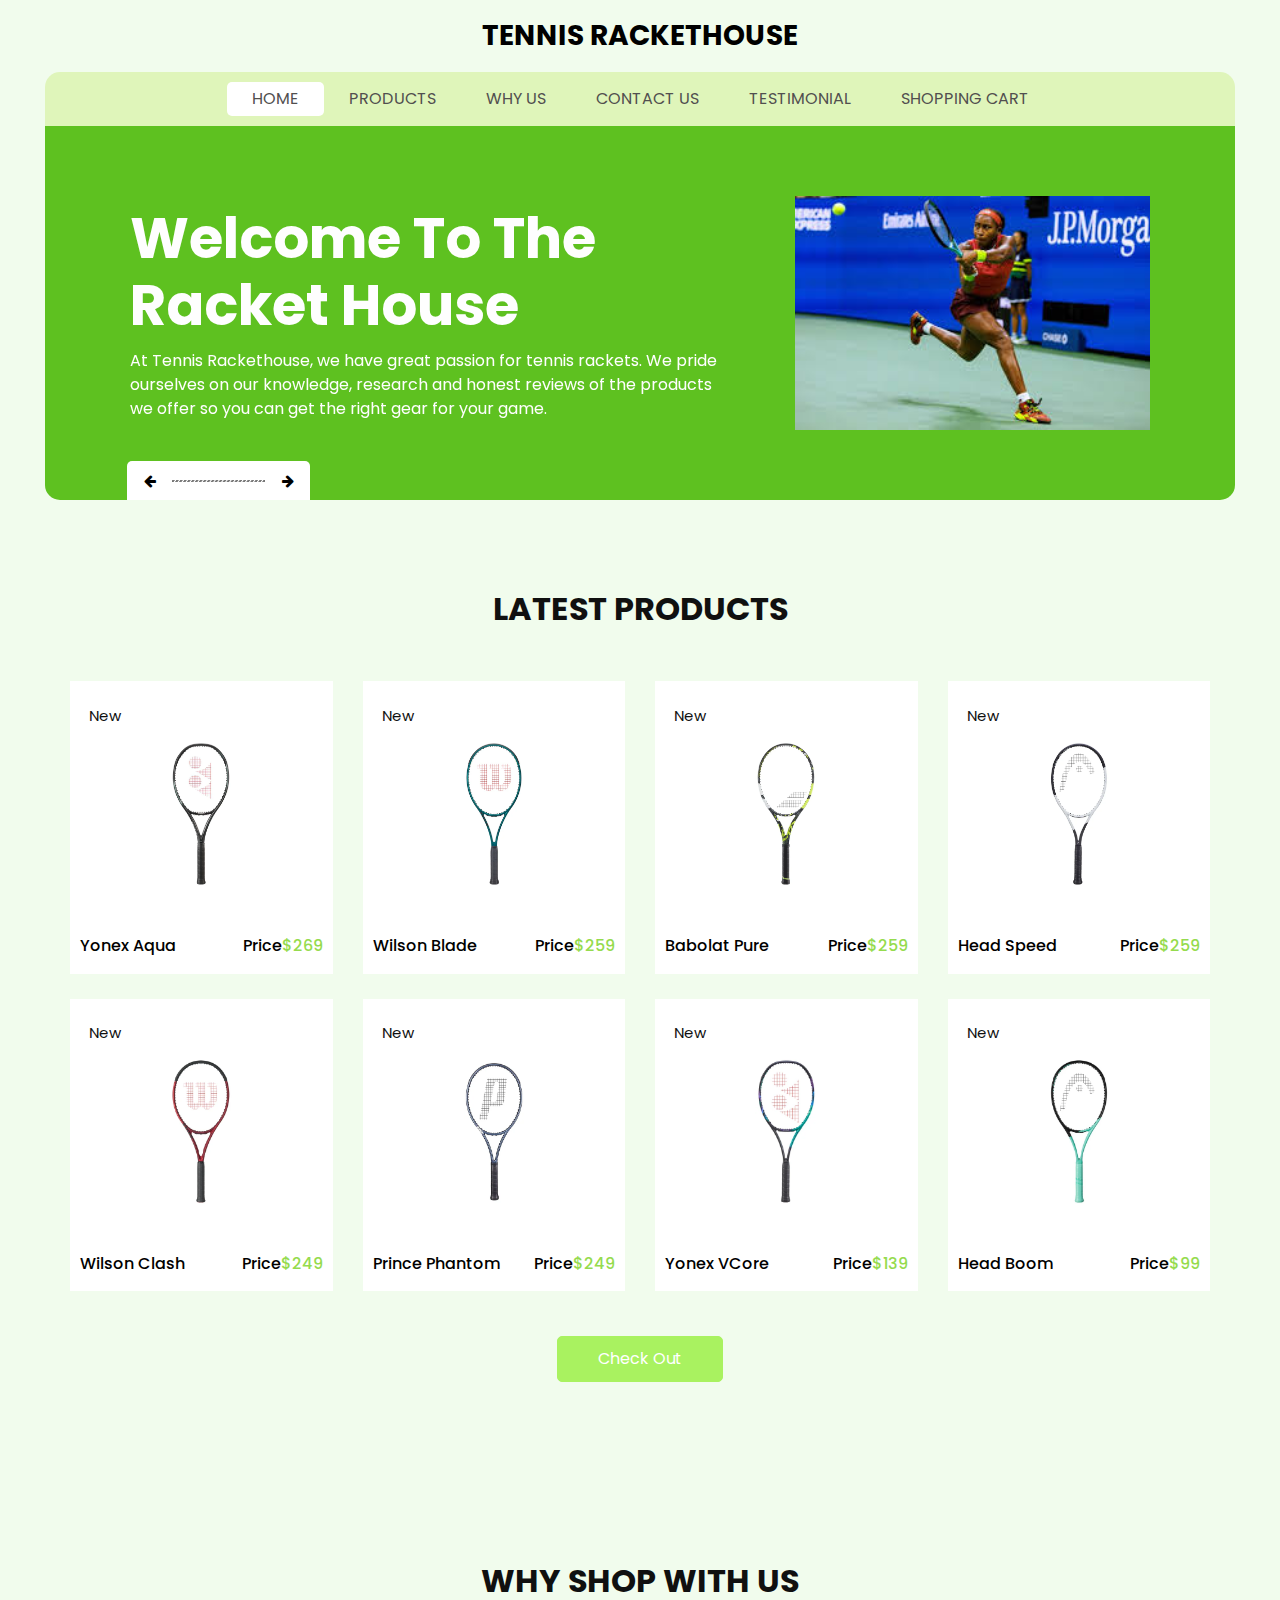
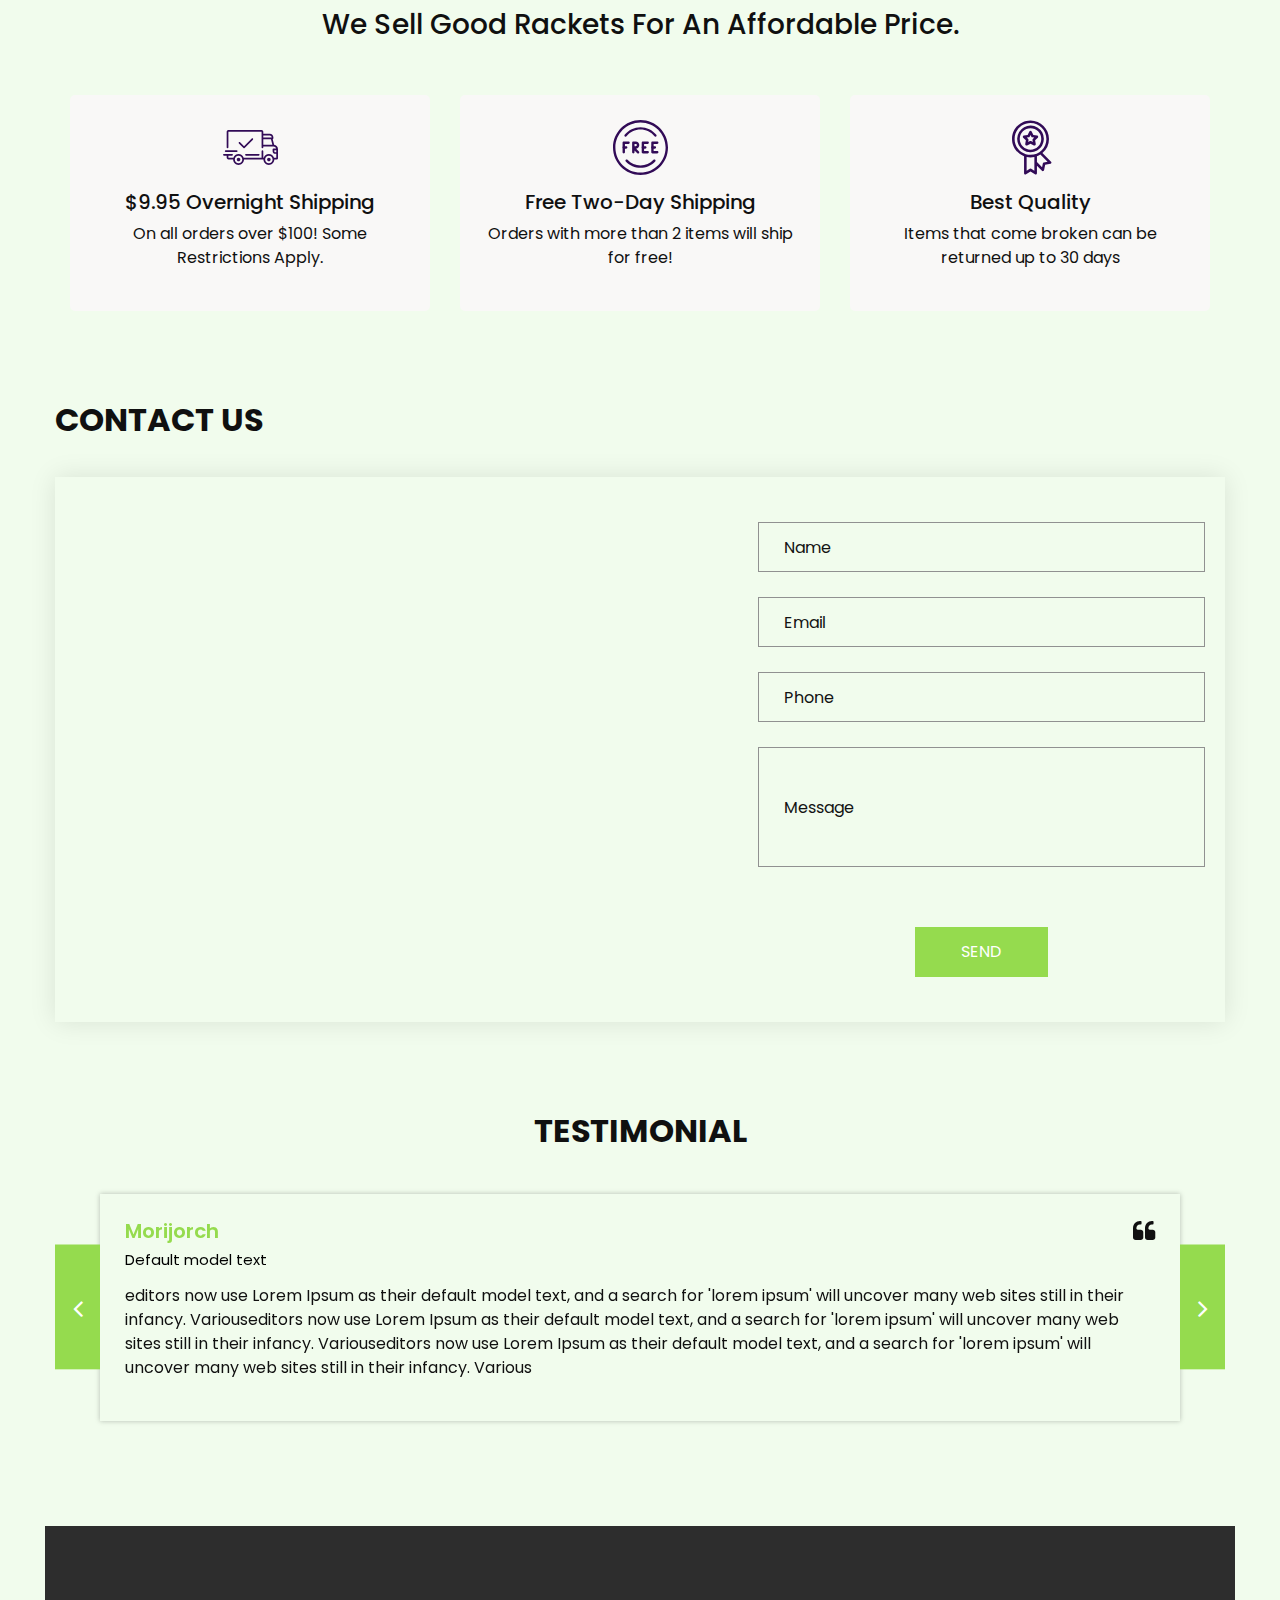
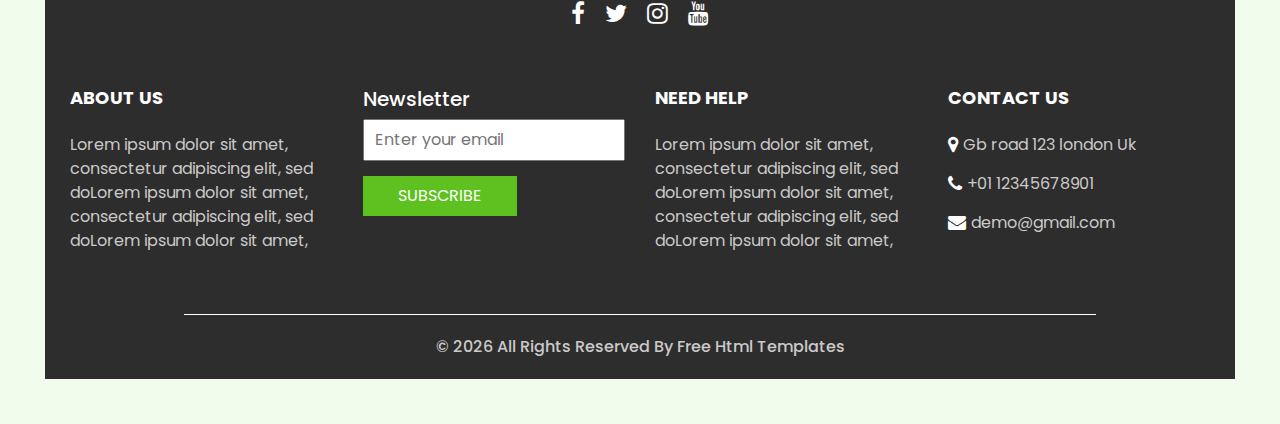
<file: index.html>
<!DOCTYPE html>
<html>

<head>
  <!-- Basic -->
  <meta charset="utf-8" />
  <meta http-equiv="X-UA-Compatible" content="IE=edge" />
  <!-- Mobile Metas -->
  <meta name="viewport" content="width=device-width, initial-scale=1, shrink-to-fit=no" />
  <!-- Site Metas -->
  <meta name="keywords" content="" />
  <meta name="description" content="" />
  <meta name="author" content="" />
  <link rel="shortcut icon" href="images/logo.jpg" type="image/x-icon">

  <title>
    Tennis RacketHouse
  </title>

  <!-- slider stylesheet -->
  <link rel="stylesheet" type="text/css" href="https://cdnjs.cloudflare.com/ajax/libs/OwlCarousel2/2.3.4/assets/owl.carousel.min.css" />

  <!-- bootstrap core css -->
  <link rel="stylesheet" type="text/css" href="css/bootstrap.css" />

  <!-- Custom styles for this template -->
  <link href="css/style.css" rel="stylesheet" />
  <!-- responsive style -->
  <link href="css/responsive.css" rel="stylesheet" />
</head>

<body>
  <div class="hero_area">
    <!-- header section strats -->
    <header class="header_section">
      <nav class="navbar navbar-expand-lg custom_nav-container ">
        <a class="navbar-brand" href="index.html">
          <span>
            Tennis RacketHouse
          </span>
        </a>
        <button class="navbar-toggler" type="button" data-toggle="collapse" data-target="#navbarSupportedContent" aria-controls="navbarSupportedContent" aria-expanded="false" aria-label="Toggle navigation">
          <span class=""></span>
        </button>

        <div class="collapse navbar-collapse" id="navbarSupportedContent">
          <ul class="navbar-nav  ">
            <li class="nav-item active">
              <a class="nav-link" href="index.html">Home <span class="sr-only">(current)</span></a>
            </li>
            <li class="nav-item">
              <a class="nav-link" href="#shopSection">
                Products
              </a>
            </li>
            <li class="nav-item">
              <a class="nav-link" href="#whySection">
                Why Us
              </a>
            </li>
            <li class="nav-item">
              <a class="nav-link" href="#contactSection">Contact Us</a>
            </li>
            <li class="nav-item">
              <a class="nav-link" href="#testimonialSection">
                Testimonial
              </a>
            </li>
            <li class="nav-item">
              <a class="nav-link" href="shoppingCart.html">Shopping Cart</a>
            </li>
          </ul>
        </div>
      </nav>
    </header>
    <!-- end header section -->
    <!-- slider section -->

    <section class="slider_section">
      <div class="slider_container">
        <div id="carouselExampleIndicators" class="carousel slide" data-ride="carousel">
          <div class="carousel-inner">
            <div class="carousel-item active">
              <div class="container-fluid">
                <div class="row">
                  <div class="col-md-7">
                    <div class="detail-box">
                      <h1>
                        Welcome To The <br>
                        Racket House
                      </h1>
                      <p>
                        At Tennis Rackethouse, we have great passion for tennis rackets. We pride ourselves on our knowledge, research and honest reviews of the products we offer so you can get the right gear for your game.
                      </p>
                    </div>
                  </div>
                  <div class="col-md-5 ">
                    <div class="img-box">
                      <img src="images/tennisPlayer1.jpg" alt="" />
                    </div>
                  </div>
                </div>
              </div>
            </div>
            <div class="carousel-item ">
              <div class="container-fluid">
                <div class="row">
                  <div class="col-md-7">
                    <div class="detail-box">
                      <h1>
                        Welcome To The <br>
                        Racket House
                      </h1>
                      <p>
                        At Tennis Warehouse, we've always had a passion for tennis gear. We pride ourselves on our knowledge, research and honest reviews of the products we offer so you can get the right gear for your game.
                      </p>
                    </div>
                  </div>
                  <div class="col-md-5 ">
                    <div class="img-box">
                      <img src="images/tennisPlayer2.jpg" alt="" width="400"/>
                    </div>
                  </div>
                </div>
              </div>
            </div>
            <div class="carousel-item ">
              <div class="container-fluid">
                <div class="row">
                  <div class="col-md-7">
                    <div class="detail-box">
                      <h1>
                        Welcome To The <br>
                        Racket House
                      </h1>
                      <p>
                        At Tennis Warehouse, we've always had a passion for tennis gear. We pride ourselves on our knowledge, research and honest reviews of the products we offer so you can get the right gear for your game.
                      </p>
                    </div>
                  </div>
                  <div class="col-md-5 ">
                    <div class="img-box">
                      <img src="images/tennisPlayer3.jpg" alt="" />
                    </div>
                  </div>
                </div>
              </div>
            </div>
          </div>
          <div class="carousel_btn-box">
            <a class="carousel-control-prev" href="#carouselExampleIndicators" role="button" data-slide="prev">
              <i class="fa fa-arrow-left" aria-hidden="true"></i>
              <span class="sr-only">Previous</span>
            </a>
            <img src="images/line.png" alt="" />
            <a class="carousel-control-next" href="#carouselExampleIndicators" role="button" data-slide="next">
              <i class="fa fa-arrow-right" aria-hidden="true"></i>
              <span class="sr-only">Next</span>
            </a>
          </div>
        </div>
      </div>
    </section>

    <!-- end slider section -->
  </div>
  <!-- end hero area -->

  <!-- shop section -->
  <section class="shop_section layout_padding" id="shopSection">
    <div class="container">
      <div class="heading_container heading_center">
        <h2>
          Latest Products
        </h2>
      </div>
      <div class="row" id="productContainer">
        <!-- Product items will be dynamically added here -->
      </div>
      <div class="btn-box">
        <a href="shoppingCart.html">
          Check Out
        </a>
      </div>
    </div>
  </section>


  <!-- end shop section -->

  <!-- saving section -->


  <!-- end saving section -->

  <!-- why section -->

  <section class="why_section layout_padding" id="whySection">
    <div class="container">
      <div class="heading_container heading_center">
        <h2>
          Why Shop With Us
        </h2>
        <h3>
          We Sell Good Rackets For An Affordable Price.
        </h3>
      </div>
      <div class="row">
        <div class="col-md-4">
          <div class="box ">
            <div class="img-box">
              <svg version="1.1" id="Layer_1" xmlns="http://www.w3.org/2000/svg" xmlns:xlink="http://www.w3.org/1999/xlink" x="0px" y="0px" viewBox="0 0 512 512" style="enable-background:new 0 0 512 512;" xml:space="preserve">
                <g>
                  <g>
                    <path d="M476.158,231.363l-13.259-53.035c3.625-0.77,6.345-3.986,6.345-7.839v-8.551c0-18.566-15.105-33.67-33.67-33.67h-60.392
                 V110.63c0-9.136-7.432-16.568-16.568-16.568H50.772c-9.136,0-16.568,7.432-16.568,16.568V256c0,4.427,3.589,8.017,8.017,8.017
                 c4.427,0,8.017-3.589,8.017-8.017V110.63c0-0.295,0.239-0.534,0.534-0.534h307.841c0.295,0,0.534,0.239,0.534,0.534v145.372
                 c0,4.427,3.589,8.017,8.017,8.017c4.427,0,8.017-3.589,8.017-8.017v-9.088h94.569c0.008,0,0.014,0.002,0.021,0.002
                 c0.008,0,0.015-0.001,0.022-0.001c11.637,0.008,21.518,7.646,24.912,18.171h-24.928c-4.427,0-8.017,3.589-8.017,8.017v17.102
                 c0,13.851,11.268,25.119,25.119,25.119h9.086v35.273h-20.962c-6.886-19.883-25.787-34.205-47.982-34.205
                 s-41.097,14.322-47.982,34.205h-3.86v-60.393c0-4.427-3.589-8.017-8.017-8.017c-4.427,0-8.017,3.589-8.017,8.017v60.391H192.817
                 c-6.886-19.883-25.787-34.205-47.982-34.205s-41.097,14.322-47.982,34.205H50.772c-0.295,0-0.534-0.239-0.534-0.534v-17.637
                 h34.739c4.427,0,8.017-3.589,8.017-8.017s-3.589-8.017-8.017-8.017H8.017c-4.427,0-8.017,3.589-8.017,8.017
                 s3.589,8.017,8.017,8.017h26.188v17.637c0,9.136,7.432,16.568,16.568,16.568h43.304c-0.002,0.178-0.014,0.355-0.014,0.534
                 c0,27.996,22.777,50.772,50.772,50.772s50.772-22.776,50.772-50.772c0-0.18-0.012-0.356-0.014-0.534h180.67
                 c-0.002,0.178-0.014,0.355-0.014,0.534c0,27.996,22.777,50.772,50.772,50.772c27.995,0,50.772-22.776,50.772-50.772
                 c0-0.18-0.012-0.356-0.014-0.534h26.203c4.427,0,8.017-3.589,8.017-8.017v-85.511C512,251.989,496.423,234.448,476.158,231.363z
                  M375.182,144.301h60.392c9.725,0,17.637,7.912,17.637,17.637v0.534h-78.029V144.301z M375.182,230.881v-52.376h71.235
                 l13.094,52.376H375.182z M144.835,401.904c-19.155,0-34.739-15.583-34.739-34.739s15.584-34.739,34.739-34.739
                 c19.155,0,34.739,15.583,34.739,34.739S163.99,401.904,144.835,401.904z M427.023,401.904c-19.155,0-34.739-15.583-34.739-34.739
                 s15.584-34.739,34.739-34.739c19.155,0,34.739,15.583,34.739,34.739S446.178,401.904,427.023,401.904z M495.967,299.29h-9.086
                 c-5.01,0-9.086-4.076-9.086-9.086v-9.086h18.171V299.29z" />
                  </g>
                </g>
                <g>
                  <g>
                    <path d="M144.835,350.597c-9.136,0-16.568,7.432-16.568,16.568c0,9.136,7.432,16.568,16.568,16.568
                 c9.136,0,16.568-7.432,16.568-16.568C161.403,358.029,153.971,350.597,144.835,350.597z" />
                  </g>
                </g>
                <g>
                  <g>
                    <path d="M427.023,350.597c-9.136,0-16.568,7.432-16.568,16.568c0,9.136,7.432,16.568,16.568,16.568
                 c9.136,0,16.568-7.432,16.568-16.568C443.591,358.029,436.159,350.597,427.023,350.597z" />
                  </g>
                </g>
                <g>
                  <g>
                    <path d="M332.96,316.393H213.244c-4.427,0-8.017,3.589-8.017,8.017s3.589,8.017,8.017,8.017H332.96
                 c4.427,0,8.017-3.589,8.017-8.017S337.388,316.393,332.96,316.393z" />
                  </g>
                </g>
                <g>
                  <g>
                    <path d="M127.733,282.188H25.119c-4.427,0-8.017,3.589-8.017,8.017s3.589,8.017,8.017,8.017h102.614
                 c4.427,0,8.017-3.589,8.017-8.017S132.16,282.188,127.733,282.188z" />
                  </g>
                </g>
                <g>
                  <g>
                    <path d="M278.771,173.37c-3.13-3.13-8.207-3.13-11.337,0.001l-71.292,71.291l-37.087-37.087c-3.131-3.131-8.207-3.131-11.337,0
                 c-3.131,3.131-3.131,8.206,0,11.337l42.756,42.756c1.565,1.566,3.617,2.348,5.668,2.348s4.104-0.782,5.668-2.348l76.96-76.96
                 C281.901,181.576,281.901,176.501,278.771,173.37z" />
                  </g>
                </g>
                <g>
                </g>
                <g>
                </g>
                <g>
                </g>
                <g>
                </g>
                <g>
                </g>
                <g>
                </g>
                <g>
                </g>
                <g>
                </g>
                <g>
                </g>
                <g>
                </g>
                <g>
                </g>
                <g>
                </g>
                <g>
                </g>
                <g>
                </g>
                <g>
                </g>
              </svg>
            </div>
            <div class="detail-box">
              <h5>
                $9.95 Overnight Shipping
              </h5>
              <p>
                On all orders over $100! Some Restrictions Apply.
              </p>
            </div>
          </div>
        </div>
        <div class="col-md-4">
          <div class="box ">
            <div class="img-box">
              <svg version="1.1" id="Capa_1" xmlns="http://www.w3.org/2000/svg" xmlns:xlink="http://www.w3.org/1999/xlink" x="0px" y="0px" viewBox="0 0 490.667 490.667" style="enable-background:new 0 0 490.667 490.667;" xml:space="preserve">
                <g>
                  <g>
                    <path d="M138.667,192H96c-5.888,0-10.667,4.779-10.667,10.667V288c0,5.888,4.779,10.667,10.667,10.667s10.667-4.779,10.667-10.667
                 v-74.667h32c5.888,0,10.667-4.779,10.667-10.667S144.555,192,138.667,192z" />
                  </g>
                </g>
                <g>
                  <g>
                    <path d="M117.333,234.667H96c-5.888,0-10.667,4.779-10.667,10.667S90.112,256,96,256h21.333c5.888,0,10.667-4.779,10.667-10.667
                 S123.221,234.667,117.333,234.667z" />
                  </g>
                </g>
                <g>
                  <g>
                    <path d="M245.333,0C110.059,0,0,110.059,0,245.333s110.059,245.333,245.333,245.333s245.333-110.059,245.333-245.333
                 S380.608,0,245.333,0z M245.333,469.333c-123.52,0-224-100.48-224-224s100.48-224,224-224s224,100.48,224,224
                 S368.853,469.333,245.333,469.333z" />
                  </g>
                </g>
                <g>
                  <g>
                    <path d="M386.752,131.989C352.085,88.789,300.544,64,245.333,64s-106.752,24.789-141.419,67.989
                 c-3.691,4.587-2.965,11.307,1.643,14.997c4.587,3.691,11.307,2.965,14.976-1.643c30.613-38.144,76.096-60.011,124.8-60.011
                 s94.187,21.867,124.779,60.011c2.112,2.624,5.205,3.989,8.32,3.989c2.368,0,4.715-0.768,6.677-2.347
                 C389.717,143.296,390.443,136.576,386.752,131.989z" />
                  </g>
                </g>
                <g>
                  <g>
                    <path d="M376.405,354.923c-4.224-4.032-11.008-3.861-15.061,0.405c-30.613,32.235-71.808,50.005-116.011,50.005
                 s-85.397-17.771-115.989-50.005c-4.032-4.309-10.816-4.437-15.061-0.405c-4.309,4.053-4.459,10.816-0.405,15.083
                 c34.667,36.544,81.344,56.661,131.456,56.661s96.789-20.117,131.477-56.661C380.864,365.739,380.693,358.976,376.405,354.923z" />
                  </g>
                </g>
                <g>
                  <g>
                    <path d="M206.805,255.723c15.701-2.027,27.861-15.488,27.861-31.723c0-17.643-14.357-32-32-32h-21.333
                 c-5.888,0-10.667,4.779-10.667,10.667v42.581c0,0.043,0,0.107,0,0.149V288c0,5.888,4.779,10.667,10.667,10.667
                 S192,293.888,192,288v-16.917l24.448,24.469c2.091,2.069,4.821,3.115,7.552,3.115c2.731,0,5.461-1.045,7.531-3.136
                 c4.16-4.16,4.16-10.923,0-15.083L206.805,255.723z M192,234.667v-21.333h10.667c5.867,0,10.667,4.779,10.667,10.667
                 s-4.8,10.667-10.667,10.667H192z" />
                  </g>
                </g>
                <g>
                  <g>
                    <path d="M309.333,277.333h-32v-64h32c5.888,0,10.667-4.779,10.667-10.667S315.221,192,309.333,192h-42.667
                 c-5.888,0-10.667,4.779-10.667,10.667V288c0,5.888,4.779,10.667,10.667,10.667h42.667c5.888,0,10.667-4.779,10.667-10.667
                 S315.221,277.333,309.333,277.333z" />
                  </g>
                </g>
                <g>
                  <g>
                    <path d="M288,234.667h-21.333c-5.888,0-10.667,4.779-10.667,10.667S260.779,256,266.667,256H288
                 c5.888,0,10.667-4.779,10.667-10.667S293.888,234.667,288,234.667z" />
                  </g>
                </g>
                <g>
                  <g>
                    <path d="M394.667,277.333h-32v-64h32c5.888,0,10.667-4.779,10.667-10.667S400.555,192,394.667,192H352
                 c-5.888,0-10.667,4.779-10.667,10.667V288c0,5.888,4.779,10.667,10.667,10.667h42.667c5.888,0,10.667-4.779,10.667-10.667
                 S400.555,277.333,394.667,277.333z" />
                  </g>
                </g>
                <g>
                  <g>
                    <path d="M373.333,234.667H352c-5.888,0-10.667,4.779-10.667,10.667S346.112,256,352,256h21.333
                 c5.888,0,10.667-4.779,10.667-10.667S379.221,234.667,373.333,234.667z" />
                  </g>
                </g>
                <g>
                </g>
                <g>
                </g>
                <g>
                </g>
                <g>
                </g>
                <g>
                </g>
                <g>
                </g>
                <g>
                </g>
                <g>
                </g>
                <g>
                </g>
                <g>
                </g>
                <g>
                </g>
                <g>
                </g>
                <g>
                </g>
                <g>
                </g>
                <g>
                </g>
              </svg>
            </div>
            <div class="detail-box">
              <h5>
                Free Two-Day Shipping
              </h5>
              <p>
                Orders with more than 2 items will ship for free!
              </p>
            </div>
          </div>
        </div>
        <div class="col-md-4">
          <div class="box ">
            <div class="img-box">
              <svg id="_30_Premium" height="512" viewBox="0 0 512 512" width="512" xmlns="http://www.w3.org/2000/svg" data-name="30_Premium">
                <g id="filled">
                  <path d="m252.92 300h3.08a124.245 124.245 0 1 0 -4.49-.09c.075.009.15.023.226.03.394.039.789.06 1.184.06zm-96.92-124a100 100 0 1 1 100 100 100.113 100.113 0 0 1 -100-100z" />
                  <path d="m447.445 387.635-80.4-80.4a171.682 171.682 0 0 0 60.955-131.235c0-94.841-77.159-172-172-172s-172 77.159-172 172c0 73.747 46.657 136.794 112 161.2v158.8c-.3 9.289 11.094 15.384 18.656 9.984l41.344-27.562 41.344 27.562c7.574 5.4 18.949-.7 18.656-9.984v-70.109l46.6 46.594c6.395 6.789 18.712 3.025 20.253-6.132l9.74-48.724 48.725-9.742c9.163-1.531 12.904-13.893 6.127-20.252zm-339.445-211.635c0-81.607 66.393-148 148-148s148 66.393 148 148-66.393 148-148 148-148-66.393-148-148zm154.656 278.016a12 12 0 0 0 -13.312 0l-29.344 19.562v-129.378a172.338 172.338 0 0 0 72 0v129.38zm117.381-58.353a12 12 0 0 0 -9.415 9.415l-6.913 34.58-47.709-47.709v-54.749a171.469 171.469 0 0 0 31.467-15.6l67.151 67.152z" />
                  <path d="m287.62 236.985c8.349 4.694 19.251-3.212 17.367-12.618l-5.841-35.145 25.384-25c7.049-6.5 2.89-19.3-6.634-20.415l-35.23-5.306-15.933-31.867c-4.009-8.713-17.457-8.711-21.466 0l-15.933 31.866-35.23 5.306c-9.526 1.119-13.681 13.911-6.634 20.415l25.384 25-5.841 35.145c-1.879 9.406 9 17.31 17.367 12.618l31.62-16.414zm-53-32.359 2.928-17.615a12 12 0 0 0 -3.417-10.516l-12.721-12.531 17.658-2.66a12 12 0 0 0 8.947-6.5l7.985-15.971 7.985 15.972a12 12 0 0 0 8.947 6.5l17.658 2.66-12.723 12.535a12 12 0 0 0 -3.417 10.516l2.928 17.615-15.849-8.231a12 12 0 0 0 -11.058 0z" />
                </g>
              </svg>
            </div>
            <div class="detail-box">
              <h5>
                Best Quality
              </h5>
              <p>
                Items that come broken can be returned up to 30 days
              </p>
            </div>
          </div>
        </div>
      </div>
    </div>
  </section>

  <!-- end why section -->


  <!-- end gift section -->


  <!-- contact section -->

  <section class="contact_section " id="contactSection">
    <div class="container px-0">
      <div class="heading_container ">
        <h2 class="">
          Contact Us
        </h2>
      </div>
    </div>
    <div class="container container-bg">
      <div class="row">
        <div class="col-lg-7 col-md-6 px-0">
          <div class="map_container">
            <div class="map-responsive">
              <iframe src="https://www.google.com/maps/embed/v1/place?key=AIzaSyA0s1a7phLN0iaD6-UE7m4qP-z21pH0eSc&q=Penn+State+Berks" width="600" height="300" frameborder="0" style="border:0; width: 100%; height:100%" allowfullscreen></iframe>
            </div>
          </div>
        </div>
        <div class="col-md-6 col-lg-5 px-0">
          <form method="post">
            <div>
              <input type="text" placeholder="Name" />
            </div>
            <div>
              <input type="email" placeholder="Email" />
            </div>
            <div>
              <input type="text" placeholder="Phone" />
            </div>
            <div>
              <input type="text" class="message-box" placeholder="Message" />
            </div>
            <div class="d-flex ">
              <button type="submit">
                SEND
              </button>
            </div>
          </form>
        </div>
      </div>
    </div>
  </section>

  <!-- end contact section -->

  <!-- client section -->
  <section class="client_section layout_padding" id="testimonialSection">
    <div class="container">
      <div class="heading_container heading_center">
        <h2>
          Testimonial
        </h2>
      </div>
    </div>
    <div class="container px-0">
      <div id="customCarousel2" class="carousel  carousel-fade" data-ride="carousel">
        <div class="carousel-inner">
          <div class="carousel-item active">
            <div class="box">
              <div class="client_info">
                <div class="client_name">
                  <h5>
                    Morijorch
                  </h5>
                  <h6>
                    Default model text
                  </h6>
                </div>
                <i class="fa fa-quote-left" aria-hidden="true"></i>
              </div>
              <p>
                editors now use Lorem Ipsum as their default model text, and a search for 'lorem ipsum' will uncover many web sites still in their infancy. Variouseditors now use Lorem Ipsum as their default model text, and a search for 'lorem ipsum' will uncover many web sites still in their infancy. Variouseditors now use Lorem Ipsum as their default model text, and a search for 'lorem ipsum' will uncover many web sites still in their infancy. Various
              </p>
            </div>
          </div>
          <div class="carousel-item">
            <div class="box">
              <div class="client_info">
                <div class="client_name">
                  <h5>
                    Rochak
                  </h5>
                  <h6>
                    Default model text
                  </h6>
                </div>
                <i class="fa fa-quote-left" aria-hidden="true"></i>
              </div>
              <p>
                Variouseditors now use Lorem Ipsum as their default model text, and a search for 'lorem ipsum' will uncover many web sites still in their infancy. Variouseditors now use Lorem Ipsum as their default model text, and a search for 'lorem ipsum' will uncover many web sites still in their infancy. editors now use Lorem Ipsum as their default model text, and a search for 'lorem ipsum' will uncover many web sites still in their infancy.
              </p>
            </div>
          </div>
          <div class="carousel-item">
            <div class="box">
              <div class="client_info">
                <div class="client_name">
                  <h5>
                    Brad Johns
                  </h5>
                  <h6>
                    Default model text
                  </h6>
                </div>
                <i class="fa fa-quote-left" aria-hidden="true"></i>
              </div>
              <p>
                Variouseditors now use Lorem Ipsum as their default model text, and a search for 'lorem ipsum' will uncover many web sites still in their infancy, editors now use Lorem Ipsum as their default model text, and a search for 'lorem ipsum' will uncover many web sites still in their infancy. Variouseditors now use Lorem Ipsum as their default model text, and a search for 'lorem ipsum' will uncover many web sites still in their infancy. Various
              </p>
            </div>
          </div>
        </div>
        <div class="carousel_btn-box">
          <a class="carousel-control-prev" href="#customCarousel2" role="button" data-slide="prev">
            <i class="fa fa-angle-left" aria-hidden="true"></i>
            <span class="sr-only">Previous</span>
          </a>
          <a class="carousel-control-next" href="#customCarousel2" role="button" data-slide="next">
            <i class="fa fa-angle-right" aria-hidden="true"></i>
            <span class="sr-only">Next</span>
          </a>
        </div>
      </div>
    </div>
  </section>
  <!-- end client section -->

  <!-- info section -->

  <section class="info_section  layout_padding2-top">
    <div class="social_container">
      <div class="social_box">
        <a href="">
          <i class="fa fa-facebook" aria-hidden="true"></i>
        </a>
        <a href="">
          <i class="fa fa-twitter" aria-hidden="true"></i>
        </a>
        <a href="">
          <i class="fa fa-instagram" aria-hidden="true"></i>
        </a>
        <a href="">
          <i class="fa fa-youtube" aria-hidden="true"></i>
        </a>
      </div>
    </div>
    <div class="info_container ">
      <div class="container">
        <div class="row">
          <div class="col-md-6 col-lg-3">
            <h6>
              ABOUT US
            </h6>
            <p>
              Lorem ipsum dolor sit amet, consectetur adipiscing elit, sed doLorem ipsum dolor sit amet, consectetur adipiscing elit, sed doLorem ipsum dolor sit amet,
            </p>
          </div>
          <div class="col-md-6 col-lg-3">
            <div class="info_form ">
              <h5>
                Newsletter
              </h5>
              <form method="get">
                <input type="email" placeholder="Enter your email">
                <button>
                  Subscribe
                </button>
              </form>
            </div>
          </div>
          <div class="col-md-6 col-lg-3">
            <h6>
              NEED HELP
            </h6>
            <p>
              Lorem ipsum dolor sit amet, consectetur adipiscing elit, sed doLorem ipsum dolor sit amet, consectetur adipiscing elit, sed doLorem ipsum dolor sit amet,
            </p>
          </div>
          <div class="col-md-6 col-lg-3">
            <h6>
              CONTACT US
            </h6>
            <div class="info_link-box">
              <a href="">
                <i class="fa fa-map-marker" aria-hidden="true"></i>
                <span> Gb road 123 london Uk </span>
              </a>
              <a href="">
                <i class="fa fa-phone" aria-hidden="true"></i>
                <span>+01 12345678901</span>
              </a>
              <a href="">
                <i class="fa fa-envelope" aria-hidden="true"></i>
                <span> demo@gmail.com</span>
              </a>
            </div>
          </div>
        </div>
      </div>
    </div>
    <!-- footer section -->
    <footer class=" footer_section">
      <div class="container">
        <p>
          &copy; <span id="displayYear"></span> All Rights Reserved By
          <a href="https://html.design/">Free Html Templates</a>
        </p>
      </div>
    </footer>
    <!-- footer section -->

  </section>

  <!-- end info section -->


  <script src="js/jquery-3.4.1.min.js"></script>
  <script src="js/bootstrap.js"></script>
  <script src="https://cdnjs.cloudflare.com/ajax/libs/OwlCarousel2/2.3.4/owl.carousel.min.js">
  </script>
  <script src="js/custom.js"></script>
<script>
  document.addEventListener('DOMContentLoaded', function() {
    // Fetch data from the JSON file
    fetch('js/products.json')
            .then(response => response.json())
            .then(data => {
              const productContainer = document.getElementById('productContainer');

              // Loop through each product and create HTML elements
              data.forEach(product => {
                const colDiv = document.createElement('div');
                colDiv.classList.add('col-sm-6', 'col-md-4', 'col-lg-3');

                const boxDiv = document.createElement('div');
                boxDiv.classList.add('box');

                const link = document.createElement('a');
                link.href = 'shoppingCart.html';

                const imgBoxDiv = document.createElement('div');
                imgBoxDiv.classList.add('img-box');

                const img = document.createElement('img');
                img.src = product.image;
                img.alt = product.name;

                const detailBoxDiv = document.createElement('div');
                detailBoxDiv.classList.add('detail-box');

                const nameHeading = document.createElement('h6');
                nameHeading.textContent = product.name;

                const priceHeading = document.createElement('h6');
                priceHeading.textContent = 'Price';
                const priceSpan = document.createElement('span');
                priceSpan.textContent = `$${product.price}`;
                priceHeading.appendChild(priceSpan);

                const newSpan = document.createElement('span');
                newSpan.textContent = 'New';
                newSpan.classList.add('new');

                // Appending elements
                imgBoxDiv.appendChild(img);
                link.appendChild(imgBoxDiv);

                detailBoxDiv.appendChild(nameHeading);
                detailBoxDiv.appendChild(priceHeading);
                link.appendChild(detailBoxDiv);

                boxDiv.appendChild(link);
                boxDiv.appendChild(newSpan);

                colDiv.appendChild(boxDiv);

                productContainer.appendChild(colDiv);
              });
            })
            .catch(error => console.error('Error fetching data:', error));
  });

</script>
</body>

</html>
</file>
<file: css/responsive.css>
@media (max-width: 1120px) {
    .saving_section .detail-box {
        padding: 0;
    }
}

@media (max-width: 992px) {
    .user_option {
        justify-content: center;
        margin-left: 0;
        margin-top: 10px;

    }

    .custom_nav-container {
        flex-direction: row;
    }

    .custom_nav-container .navbar-nav {
        align-items: center;
    }

    #navbarSupportedContent .navbar-nav .nav-link {
        margin: 5px 0;
    }

    .slider_section .detail-box {
        padding-left: 0;
    }

    .slider_section .detail-box h1 {
        font-size: 3rem;
    }

    .slider_section .img-box {
        padding: 0;
    }

    .saving_section .row {
        flex-direction: column-reverse;
    }

    .saving_section .detail-box {

        margin-bottom: 30px;
    }

    .client_section .box {
        margin: 15px 25px;
    }

    .client_section .carousel_btn-box {
        display: flex;
        justify-content: center;
        margin-top: 45px;
    }

    .client_section .carousel-control-prev,
    .client_section .carousel-control-next {
        position: unset;
        margin: 0 2.5px;
        width: 45px;
        height: 45px;
    }
}

@media (max-width: 768px) {
    .hero_area {
        padding: 0 25px;
    }

    .slider_section .img-box {
        margin-bottom: 45px;
    }

    .saving_section,
    .gift_section {
        padding-left: 25px;
        padding-right: 25px;
    }

    .gift_section .box {
        padding: 45px 0;
    }

    .gift_section .img-box {
        padding: 0 15px;
        margin-bottom: 45px;
    }

    .info_section .row>div {
        text-align: center;
        display: flex;
        flex-direction: column;
        align-items: center;

    }

    .info_section {
        margin: 0 25px 25px;
    }


}

@media (max-width: 576px) {
    .contact_section {
        padding-left: 25px;
        padding-right: 25px;
    }
}

@media (max-width: 480px) {

    .saving_section .detail-box,
    .gift_section .detail-box {
        padding: 0 5px;
    }
}

@media (max-width: 420px) {}

@media (max-width: 376px) {}

@media (min-width: 1200px) {
    .container {
        max-width: 1170px;
    }
}
</file>
<file: css/style.css>
@import url("https://fonts.googleapis.com/css2?family=Poppins:wght@300;400;500;600;700&display=swap");
@import url("font-awesome.min.css");
body {
  font-family: "poppins", sans-serif;
  color: #101010;
  background-color: #f1fced;
}

.layout_padding {
  padding-top: 90px;
  padding-bottom: 90px;
}

.layout_padding2 {
  padding-top: 45px;
  padding-bottom: 45px;
}

.layout_padding2-top {
  padding-top: 45px;
}

.layout_padding2-bottom {
  padding-bottom: 45px;
}

.layout_padding-top {
  padding-top: 90px;
}

.layout_padding-bottom {
  padding-bottom: 90px;
}

.heading_container {
  display: -webkit-box;
  display: -ms-flexbox;
  display: flex;
  -webkit-box-orient: vertical;
  -webkit-box-direction: normal;
      -ms-flex-direction: column;
          flex-direction: column;
}

.heading_container h2 {
  text-transform: uppercase;
  font-weight: bold;
}

.heading_container h2 span {
  color: #5ec120;
}

.heading_container.heading_center {
  -webkit-box-align: center;
      -ms-flex-align: center;
          align-items: center;
  text-align: center;
}

/*header section*/
.hero_area {
  padding: 0 45px;
}

.hero_area.sub_pages {
  height: auto;
}

#navbarSupportedContent {
  width: 100%;
  background-color: #dff5ba;
  -webkit-box-pack: center;
      -ms-flex-pack: center;
          justify-content: center;
  padding: 10px 0;
  border-radius: 15px 15px 0 0;
}

#navbarSupportedContent.innerpage_navbar {
  background-color: #dff5ba;
  border-radius: 10px;
  -webkit-box-shadow: 0 0 3px 0 rgba(0, 0, 0, 0.25);
          box-shadow: 0 0 3px 0 rgba(0, 0, 0, 0.25);
}

#navbarSupportedContent.innerpage_navbar .nav-item.active .nav-link {
  background-color: #f4f5f6;
}

#navbarSupportedContent .navbar-nav .nav-link {
  padding: 5px 25px;
  color: #514f4f;
  text-align: center;
  text-transform: uppercase;
  border-radius: 5px;
}

#navbarSupportedContent .nav-item.active .nav-link {
  background-color: #ffffff;
}

a,
a:hover,
a:focus {
  text-decoration: none;
}

a:hover,
a:focus {
  color: initial;
}

.btn,
.btn:focus {
  outline: none !important;
  -webkit-box-shadow: none;
          box-shadow: none;
}

.navbar-brand {
  margin: 15px 0;
  padding: 0;
}

.navbar-brand span {
  font-size: 28px;
  font-weight: bold;
  color: #000000;
  text-transform: uppercase;
  margin: 0;
  padding: 0;
}

.custom_nav-container .nav_search-btn {
  padding: 0;
  border: none;
}

.custom_nav-container {
  z-index: 99999;
  padding: 0;
  -webkit-box-orient: vertical;
  -webkit-box-direction: normal;
      -ms-flex-direction: column;
          flex-direction: column;
  -webkit-box-align: center;
      -ms-flex-align: center;
          align-items: center;
}

.custom_nav-container .navbar-toggler {
  outline: none;
}

.custom_nav-container .navbar-toggler {
  outline: none;
}

.custom_nav-container .navbar-toggler {
  padding: 0;
  width: 37px;
  height: 42px;
  -webkit-transition: all .3s;
  transition: all .3s;
}

.custom_nav-container .navbar-toggler span {
  display: block;
  width: 35px;
  height: 4px;
  background-color: #000000;
  margin: 7px 0;
  -webkit-transition: all 0.3s;
  transition: all 0.3s;
  position: relative;
  border-radius: 5px;
  -webkit-transition: all .3s;
  transition: all .3s;
}

.custom_nav-container .navbar-toggler span::before, .custom_nav-container .navbar-toggler span::after {
  content: "";
  position: absolute;
  left: 0;
  height: 100%;
  width: 100%;
  background-color: #000000;
  top: -10px;
  border-radius: 5px;
  -webkit-transition: all .3s;
  transition: all .3s;
}

.custom_nav-container .navbar-toggler span::after {
  top: 10px;
}

.custom_nav-container .navbar-toggler[aria-expanded="true"] {
  -webkit-transform: rotate(360deg);
          transform: rotate(360deg);
}

.custom_nav-container .navbar-toggler[aria-expanded="true"] span {
  -webkit-transform: rotate(45deg);
          transform: rotate(45deg);
}

.custom_nav-container .navbar-toggler[aria-expanded="true"] span::before, .custom_nav-container .navbar-toggler[aria-expanded="true"] span::after {
  -webkit-transform: rotate(90deg);
          transform: rotate(90deg);
  top: 0;
}

.user_option {
  display: -webkit-box;
  display: -ms-flexbox;
  display: flex;
  -webkit-box-align: center;
      -ms-flex-align: center;
          align-items: center;
  margin-left: 25px;
}

.user_option a {
  margin-right: 25px;
  color: #000000;
}

.user_option a span {
  margin-left: 5px;
}

/*end header section*/
.slider_section .slider_container {
  color: #fefefe;
  background-color: #000000;
  background-color: #5ec120;
  padding: 25px;
  border-radius: 0 0 15px 15px;
}

.slider_section .row {
  -webkit-box-align: center;
      -ms-flex-align: center;
          align-items: center;
}

.slider_section .img-box {
  display: -webkit-box;
  display: -ms-flexbox;
  display: flex;
  -webkit-box-pack: center;
      -ms-flex-pack: center;
          justify-content: center;
  padding: 45px;
}

.slider_section .img-box img {
  width: 400px;
}

.slider_section .detail-box {
  padding-left: 45px;
  margin: 45px 0;
}

.slider_section .detail-box h1 {
  font-weight: bold;
  font-size: 3.5rem;
  margin-bottom: 10px;
}

.slider_section .detail-box a {
  display: inline-block;
  padding: 10px 40px;
  background-color: #84db46;
  color: #ffffff;
  border: 1px solid #84db46;
  border-radius: 5px;
  -webkit-transition: all .3s;
  transition: all .3s;
  margin-top: 25px;
  text-transform: uppercase;
}

.slider_section .detail-box a:hover {
  background-color: transparent;
  color: #84db46;
}

.slider_section .carousel_btn-box {
  display: -webkit-box;
  display: -ms-flexbox;
  display: flex;
  background-color: #ffffff;
  -webkit-box-align: center;
      -ms-flex-align: center;
          align-items: center;
  position: absolute;
  bottom: -25px;
  left: 5%;
  padding: 7px 10px;
  border-radius: 5px 5px 0 0;
}

.slider_section .carousel_btn-box img {
  margin: 0 10px;
}

.slider_section .carousel_btn-box .carousel-control-prev,
.slider_section .carousel_btn-box .carousel-control-next {
  position: unset;
  height: 25px;
  width: 25px;
  background-repeat: no-repeat;
  opacity: 1;
  background-position: center;
  color: #000000;
  font-size: 14px;
}

.shop_section .heading_container {
  margin-bottom: 20px;
}

.shop_section .box {
  background-color: #ffffff;
  position: relative;
  padding: 10px;
  margin-top: 25px;
}

.shop_section .box a {
  color: #000000;
}

.shop_section .box .img-box {
  display: -webkit-box;
  display: -ms-flexbox;
  display: flex;
  -webkit-box-pack: center;
      -ms-flex-pack: center;
          justify-content: center;
  -webkit-box-align: center;
      -ms-flex-align: center;
          align-items: center;
  padding: 15px 30px;
  height: 245px;
}

.shop_section .box .img-box img {
  max-width: 100%;
  max-height: 145px;
}

.shop_section .box .detail-box {
  display: -webkit-box;
  display: -ms-flexbox;
  display: flex;
  -webkit-box-pack: justify;
      -ms-flex-pack: justify;
          justify-content: space-between;
}

.shop_section .box .detail-box h6 span {
  color: #95db4e;
}

.shop_section .box .new {
  width: 50px;
  height: 50px;
  position: absolute;
  top: 10px;
  left: 10px;
  background-color: #ffffff;
  display: -webkit-box;
  display: -ms-flexbox;
  display: flex;
  -webkit-box-pack: center;
      -ms-flex-pack: center;
          justify-content: center;
  -webkit-box-align: center;
      -ms-flex-align: center;
          align-items: center;
  border-radius: 100%;
  font-size: 15px;
}

.shop_section .btn-box {
  display: -webkit-box;
  display: -ms-flexbox;
  display: flex;
  -webkit-box-pack: center;
      -ms-flex-pack: center;
          justify-content: center;
  margin-top: 45px;
}

.shop_section .btn-box a {
  display: inline-block;
  padding: 10px 40px;
  background-color: #a9f260;
  color: #ffffff;
  border: 1px solid #a9f260;
  border-radius: 5px;
  -webkit-transition: all .3s;
  transition: all .3s;
}

.shop_section .btn-box a:hover {
  background-color: transparent;
  color: #a9f260;
}

.saving_section {
  padding-left: 45px;
  padding-right: 45px;
}

.saving_section .box {
  padding-top: 45px;
  background-color: #7fd7eb;
  color: #ffffff;
  border-radius: 15px;
}

.saving_section .row {
  -webkit-box-align: center;
      -ms-flex-align: center;
          align-items: center;
}

.saving_section .img-box {
  padding: 15px 0 0 25px;
}

.saving_section .img-box img {
  width: 100%;
}

.saving_section .detail-box {
  padding: 0 25px;
}

.saving_section .detail-box p {
  margin-top: 5px;
}

.saving_section .detail-box .btn-box {
  display: -webkit-box;
  display: -ms-flexbox;
  display: flex;
  -ms-flex-wrap: wrap;
      flex-wrap: wrap;
  margin: 35px -5px 0;
}

.saving_section .detail-box .btn-box a {
  width: 165px;
  text-align: center;
  margin: 5px;
}

.saving_section .detail-box .btn-box .btn1 {
  display: inline-block;
  padding: 10px 0;
  background-color: #109dbd;
  color: #ffffff;
  border: 1px solid #109dbd;
  border-radius: 0;
  -webkit-transition: all .3s;
  transition: all .3s;
}

.saving_section .detail-box .btn-box .btn1:hover {
  background-color: transparent;
  color: #109dbd;
}

.saving_section .detail-box .btn-box .btn2 {
  display: inline-block;
  padding: 10px 0;
  background-color: #ffffff;
  color: #000000;
  border: 1px solid #ffffff;
  border-radius: 0;
  -webkit-transition: all .3s;
  transition: all .3s;
}

.saving_section .detail-box .btn-box .btn2:hover {
  background-color: transparent;
  color: #ffffff;
}

.why_section .box {
  text-align: center;
  margin-top: 45px;
  background-color: #f9f8f7;
  padding: 25px;
  border-radius: 5px;
}

.why_section .box .img-box {
  margin-bottom: 15px;
}

.why_section .box .img-box svg {
  width: 55px;
  height: auto;
  fill: #320b57;
}

.gift_section {
  padding-left: 45px;
  padding-right: 45px;
}

.gift_section .box {
  background-color: #6929a5;
  border-radius: 15px;
  color: #ffffff;
}

.gift_section .row {
  -webkit-box-align: center;
      -ms-flex-align: center;
          align-items: center;
}

.gift_section .img-box {
  padding: 60px 0 60px 25px;
}

.gift_section .img-box img {
  width: 100%;
}

.gift_section .detail-box {
  padding: 0 25px;
}

.gift_section .detail-box p {
  margin-top: 5px;
}

.gift_section .detail-box .btn-box {
  display: -webkit-box;
  display: -ms-flexbox;
  display: flex;
  -ms-flex-wrap: wrap;
      flex-wrap: wrap;
  margin: 35px -5px 0;
}

.gift_section .detail-box .btn-box a {
  width: 165px;
  text-align: center;
  margin: 5px;
}

.gift_section .detail-box .btn-box .btn1 {
  display: inline-block;
  padding: 10px 0;
  background-color: #ffffff;
  color: #000000;
  border: 1px solid #ffffff;
  border-radius: 0;
  -webkit-transition: all .3s;
  transition: all .3s;
}

.gift_section .detail-box .btn-box .btn1:hover {
  background-color: transparent;
  color: #ffffff;
}

.gift_section .detail-box .btn-box .btn2 {
  display: inline-block;
  padding: 10px 0;
  background-color: #9242dd;
  color: #ffffff;
  border: 1px solid #9242dd;
  border-radius: 0;
  -webkit-transition: all .3s;
  transition: all .3s;
}

.gift_section .detail-box .btn-box .btn2:hover {
  background-color: transparent;
  color: #9242dd;
}

.contact_section {
  position: relative;
}

.contact_section .container-bg {
  -webkit-box-shadow: 0 0 25px 0 rgba(0, 0, 0, 0.1);
          box-shadow: 0 0 25px 0 rgba(0, 0, 0, 0.1);
}

.contact_section .heading_container {
  margin-bottom: 30px;
}

.contact_section .row {
  -webkit-box-align: stretch;
      -ms-flex-align: stretch;
          align-items: stretch;
}

.contact_section form {
  padding-right: 35px;
  padding: 45px 20px;
}

.contact_section input {
  width: 100%;
  border: 1px solid #919191;
  height: 50px;
  margin-bottom: 25px;
  padding-left: 25px;
  background-color: transparent;
  outline: none;
  color: #101010;
}

.contact_section input::-webkit-input-placeholder {
  color: #131313;
}

.contact_section input:-ms-input-placeholder {
  color: #131313;
}

.contact_section input::-ms-input-placeholder {
  color: #131313;
}

.contact_section input::placeholder {
  color: #131313;
}

.contact_section input.message-box {
  height: 120px;
}

.contact_section button {
  display: inline-block;
  padding: 12px 45px;
  background-color: #95db4e;
  color: #ffffff;
  border: 1px solid #95db4e;
  border-radius: 0;
  -webkit-transition: all .3s;
  transition: all .3s;
  display: block;
  color: #fff;
  margin: 35px auto 0 auto;
}

.contact_section button:hover {
  background-color: transparent;
  color: #95db4e;
}

.contact_section .map_container {
  height: 100%;
  min-height: 375px;
}

.contact_section .map_container .map-responsive {
  height: 100%;
}

.client_section .heading_container {
  margin-bottom: 20px;
}

.client_section .box {
  margin: 15px 45px;
  -webkit-box-shadow: 0 0 5px 0 rgba(0, 0, 0, 0.25);
          box-shadow: 0 0 5px 0 rgba(0, 0, 0, 0.25);
  padding: 25px;
}

.client_section .box .client_info {
  display: -webkit-box;
  display: -ms-flexbox;
  display: flex;
  -webkit-box-pack: justify;
      -ms-flex-pack: justify;
          justify-content: space-between;
}

.client_section .box .client_info .client_name h5 {
  font-weight: 600;
  color: #95db4e;
}

.client_section .box .client_info .client_name h6 {
  margin-bottom: 0;
  color: #000000;
  font-weight: normal;
  font-size: 15px;
}

.client_section .box .client_info i {
  font-size: 24px;
}

.client_section .box p {
  margin-top: 15px;
}

.client_section .carousel-control-prev,
.client_section .carousel-control-next {
  width: 45px;
  height: 125px;
  background-color: #95db4e;
  opacity: 1;
  font-size: 28px;
  font-weight: bold;
  top: 50%;
  -webkit-transform: translateY(-50%);
          transform: translateY(-50%);
}

.client_section .carousel-control-prev {
  left: 0;
}

.client_section .carousel-control-next {
  right: 0;
}

/* info section */
.info_section {
  position: relative;
  background-color: #2d2d2d;
  color: #ffffff;
  margin: 0 45px 45px;
}

.info_section .social_container {
  -webkit-box-pack: center;
      -ms-flex-pack: center;
          justify-content: center;
  margin-top: 25px;
  margin-bottom: 30px;
}

.info_section .social_container .social_box {
  display: -webkit-box;
  display: -ms-flexbox;
  display: flex;
  -webkit-box-align: center;
      -ms-flex-align: center;
          align-items: center;
  -webkit-box-pack: center;
      -ms-flex-pack: center;
          justify-content: center;
}

.info_section .social_container .social_box a {
  margin: 0 10px;
  color: #ffffff;
  font-size: 24px;
}

.info_section .info_form form input {
  outline: none;
  width: 100%;
  padding: 7px 10px;
}

.info_section .info_form form button {
  padding: 8px 35px;
  outline: none;
  border: none;
  color: #ffffff;
  background: #5ec120;
  margin-top: 15px;
  text-transform: uppercase;
}

.info_section .row > div {
  margin-top: 25px;
}

.info_section a {
  text-transform: none;
}

.info_section h6 {
  font-weight: bold;
  text-transform: uppercase;
  font-size: 18px;
  margin-bottom: 25px;
}

.info_section p {
  color: #cbc9c9;
}

.info_section .info_link-box a {
  display: -webkit-box;
  display: -ms-flexbox;
  display: flex;
  -webkit-box-align: center;
      -ms-flex-align: center;
          align-items: center;
  margin: 15px 0;
}

.info_section .info_link-box a:hover {
  color: #ffffff;
}

.info_section .info_link-box a i {
  color: #ffffff;
  margin-right: 5px;
  font-size: 18px;
}

.info_section .info_link-box a span {
  color: #cbc9c9;
}

.info_section .info_link-box a:hover span {
  color: #ffffff;
}

/* end info section */
/* footer section*/
.footer_section {
  margin-top: 45px;
  font-weight: 500;
}

.footer_section p {
  padding: 20px 0;
  margin: 0 auto;
  text-align: center;
  border-top: 1.5px solid #ffffff;
  width: 80%;
}

.footer_section a {
  color: #cbc9c9;
}

/* added content*/
.shopping-cart {
  width: 750px;
  margin: 80px auto;
  background: #FFFFFF;
  box-shadow: 1px 2px 3px 0px rgba(0,0,0,0.10);
  border-radius: 6px;
  display: flex;
  flex-direction: column;
}

.title {
  height: 60px;
  border-bottom: 1px solid #E1E8EE;
  padding: 20px 30px;
  color: #5E6977;
  font-size: 18px;
  font-weight: 400;
}

.item {
  padding: 20px 30px;
  border-bottom: 1px solid #E1E8EE; /* Add a border between items */
  display: flex;
}

.item:last-child {
  border-bottom: none; /* Remove the border from the last item */
}

.is-active {
  animation-name: animate;
  animation-duration: .8s;
  animation-iteration-count: 1;
  animation-timing-function: steps(28);
  animation-fill-mode: forwards;
}

@keyframes animate {
  0%   { background-position: left;  }
  50%  { background-position: right; }
  100% { background-position: right; }
}

.image {
  display: flex;
  align-items: center;
  justify-content: center;
  margin-right: 20px; /* Adjust margin */
}

.item .image img {
  max-width: 100%;
  max-height: 100%;
  display: block;
}

.description {
  flex: 1; /* Take remaining space */
  padding-left: 20px; /* Adjust padding */
}

.description span {
  display: block;
  font-size: 14px;
  color: #43484D;
  font-weight: 400;
  margin-bottom: 5px; /* Add margin bottom */
}

.quantity {
  padding-top: 20px;
  margin-right: 20px; /* Adjust margin */
}

.quantity input {
  -webkit-appearance: none;
  border: none;
  text-align: center;
  width: 32px;
  font-size: 16px;
  color: #43484D;
  font-weight: 300;
}

button[class*=btn] {
  width: 30px;
  height: 30px;
  background-color: #E1E8EE;
  border-radius: 6px;
  border: none;
  cursor: pointer;
}

button:focus,
input:focus {
  outline:0;
}

.total-price {
  width: 83px;
  padding-top: 20px; /* Adjust padding */
  text-align: center;
  font-size: 16px;
  color: #43484D;
  font-weight: 300;
}
.checkout-section {
  text-align: center;
  margin-top: 50px; /* Adjust margin-top as needed */
}




/* end footer section*/
/*# sourceMappingURL=style.css.map */
</file>
